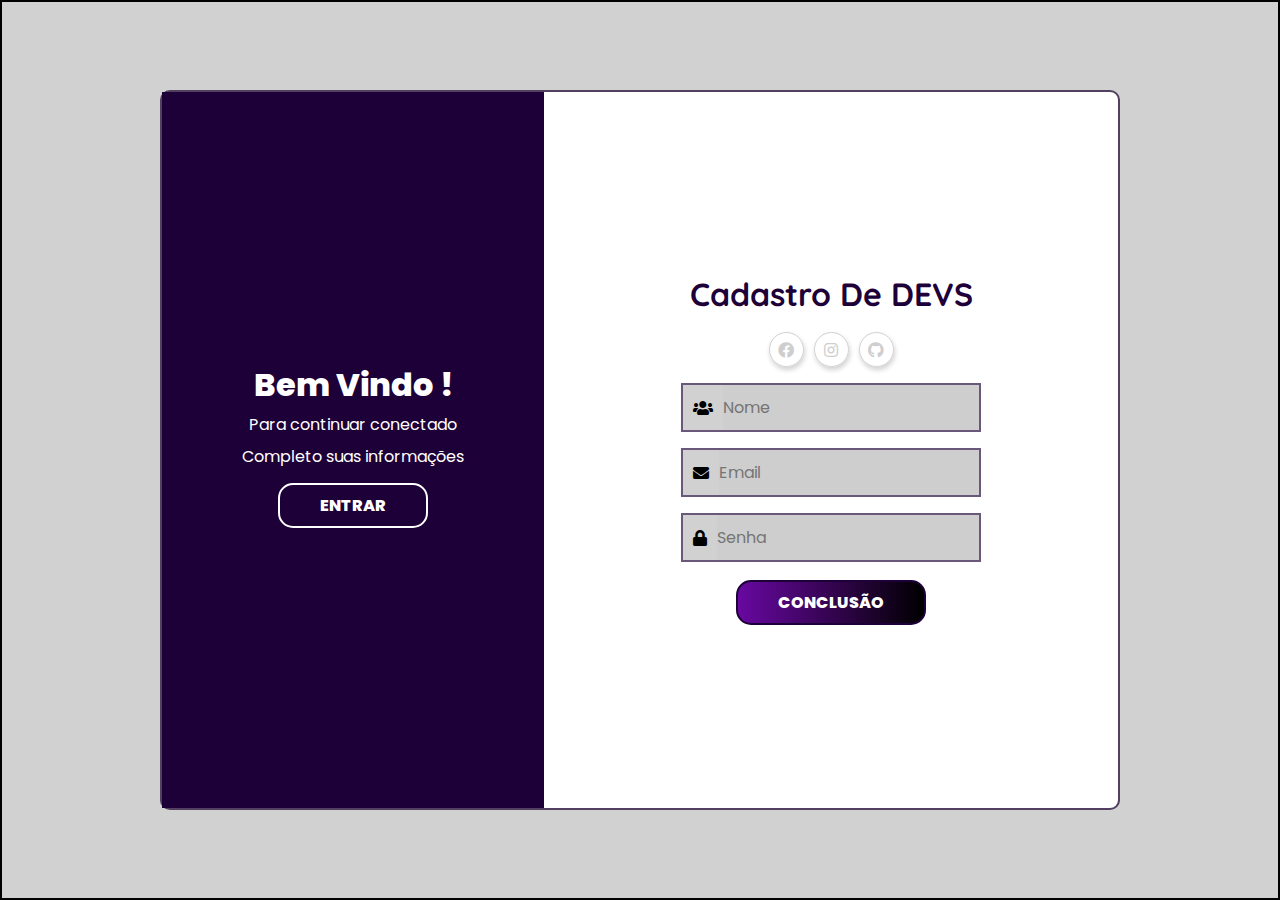
<file: index.html>
<!DOCTYPE html>
<html lang="pt-br">
<head>
    <meta charset="UTF-8">
    <meta http-equiv="X-UA-Compatible" content="IE=edge">
    <meta name="viewport" content="width=device-width, initial-scale=1.0">
    <title>Formulario Animado</title>
    <link rel="stylesheet" href="formulario.css">
    <link rel="stylesheet" href="https://cdnjs.cloudflare.com/ajax/libs/font-awesome/5.8.2/css/all.min.css"/>
</head>
<body>
    <main class="container">
        <div class="conteudo conteudo-1">  <!-- Conteudo 1 -->
            <div class="coluna-1">
                <h2 class="titulo">Bem Vindo !</h2>
                <p class="descrição">Para continuar conectado</p>
                <p class="descrição">Completo suas informações</p>
                <button id="signin" type="submit" class="btn btn-primario">ENTRAR</button>
            </div>
            <div class="coluna-2">
                <h2 class="titulo2">Cadastro De DEVS</h2>
                 <div class="social-media">  <!-- social media -->
                    <ul class="lista-social">
                        <li class="item-social-media">
                            <a href="#"><i class="fab fa-facebook"></i></a>
                        </li>
                        <li class="item-social-media">
                            <a href="#"><i class="fab fa-instagram"></i></a>
                        </li>
                        <li class="item-social-media">
                            <a href="#"><i class="fab fa-github"></i></a>
                        </li>
                    </ul>
                </div> <!-- Fim social media -->

                <form class="form">
                    <label for="" class="form-label">
                        <i class="fas fa-users icon-mod" ></i>
                        <input type="text" placeholder="Nome">
                    </label>

                    <label for="" class="form-label">
                        <i class="fas fa-envelope icon-mod" ></i>
                        <input type="email" placeholder="Email">
                    </label>

                    <label for="" class="form-label">
                        <i class="fas fa-lock icon-mod" ></i>
                        <input type="password" placeholder="Senha">
                    </label>

                    <button type="submit" class="btn btn-secondario">Conclusão</button>
                </form>
            </div>
            <!-- <div>
                <label for="">Qual lado da aplicação voce desenvolve?</label>
                <label>
                    <input type="radio" name="denvweb" value="Front-End" checked>Front-End
                </label>
                <label>
                    <input type="radio" name="denvweb" value="Back-End">Back-End
                </label>
                <label>
                    <input type="radio" name="denvweb" value="FullStack">Full Stack
                </label>
            </div>
           <div>
                <label for="Senioridade">Senioridade</label>
                <select id="senioridade">
                    <option selected disabled value="">Selecione</option>
                    <option value="Junior">Junior</option>
                    <option value="Pleno">Pleno</option>
                    <option value="Senior">Senior</option>
                </select>
            </div>
            <div>
                <label for="">Conte um pouco mais da sua experiência:</label>
                <textarea name="" id="" cols="40" rows="8"></textarea>
            </div> -->   
        </div>
            <!-- Fim Conteudo 1 -->
            
            <!-- Conteudo 2 -->
        <div class="conteudo conteudo-2">
            <div class="coluna-1">
                <h2 class="titulo">Olá amigo</h2>
                <p class="descrição">Para continuar conectado</p>
                <p class="descrição">Complete suas informações</p>
                <button id="signup" type="submit" class="btn btn-primario">ENTRAR</button>
            </div>
            <div class="coluna-2">
                <h2 class="titulo2" style="color: rgb(0, 40, 56);">Cadastre-se como DEVS</h2>
                <div class="social-media">  <!-- social media -->
                    <ul class="lista-social">
                        <li class="item-social-media" style="background:rgb(0, 40, 56);">
                            <a href="#"><i class="fab fa-facebook"></i></a>
                        </li>
                        <li class="item-social-media" style="background:rgb(0, 40, 56);">
                            <a href="#"><i class="fab fa-instagram"></i></a>
                        </li>
                        <li class="item-social-media" style="background:rgb(0, 40, 56);">
                            <a href="#"><i class="fab fa-github"></i></a>
                        </li>
                    </ul>
                </div> <!-- Fim social media -->

                <form class="form">
                    <label for="" class="form-label" style="border: 2px solid rgb(0, 40, 56);">
                        <i class="fas fa-envelope icon-mod" ></i>
                        <input type="email" placeholder="Email">
                    </label>

                    <label for="" class="form-label" style="border: 2px solid rgb(0, 40, 56);">
                        <i class="fas fa-lock icon-mod"></i>
                        <input type="password" placeholder="Senha">
                    </label>
                        <a href="#">Esqueceu sua senha?</a>
                    <button type="submit" class="btn btn-secondario" style=" background: rgb(0, 40, 56);">Acessar</button>
                </form>
            </div>
        </div>  
         <!-- Fim Conteudo 2 -->
    </main>
    <script src="app.js"></script>
</body>
</html>
</file>
<file: formulario.css>
@import url('https://fonts.googleapis.com/css2?family=Open+Sans&family=Quicksand:wght@500;600&display=swap');
@import url('https://fonts.googleapis.com/css2?family=Poppins:wght@300&display=swap');

*{
    border: 0; margin: 0; padding: 0; box-sizing: border-box;
     font-family: 'Poppins', sans-serif; text-decoration: none; 
     list-style: none; font-size: 100%;
}

a{
    text-align: center;
    color: #000;
    text-transform: capitalize;
}

h2{
    font-size: 2rem;
    color: rgb(29, 0, 56);
    font-weight: 800;
}

.container{
    display: flex;
    border: 2px solid black;
    justify-content: center;
    align-items: center;
    height: 100vh;
    background-color: #d1d1d1;
}

.titulo{
    font-size: 2rem;
    color: #fff;
}

.titulo2{
    padding: 10px;
    font-weight: bold;
    color: rgb(29, 0, 56);
    font-family: 'Quicksand';
}

/* Primeiro conteudo */
.conteudo{   
    border-radius: 10px;
    background-color: #fff;
    width: 960px;
    height: 80%;
    justify-content: space-between;
    align-items: center;
    position: relative; 
    border: 2px solid rgba(26, 0, 44, 0.753);
}

.conteudo::before{
    content: "";
    position: absolute;
    background-color: rgb(29, 0, 56);
    width: 40%;
    height: 100%;
    left: 0%;
}

.conteudo-1{   
    display: flex;
}

.conteudo-1 .coluna-2{
    z-index: 11;
}

.coluna-1{
    text-align: center;
    width: 40%;
    z-index: 10;
    color: #fff;
}

.coluna-2{
    width: 60%;
    display: flex;
    flex-direction: column;
    align-items: center;
}

.lista-social{
    display: flex;
}

.item-social-media{
    border: 1px solid #d1d1d1;
    border-radius: 50%;
    width: 35px;
    height: 35px;
    line-height: 35px;
    text-align: center;
    box-shadow: 1px 3px 5px #d1d1d1;
    margin: 8px 5px;
    background-color:transparent;
}

.item-social-media:hover{
    background: rgb(29, 0, 56);
    transform: translateY(10px);
    transition: all .8s ease-out;
}

.lista-social li a {
    color: #cecece; 
    padding: 5px 8px; 
}

.form{
    display: flex;
    flex-direction: column;
    width: 55%;
    text-align: center;
}

.form input{
    height: 45px;
    background-color: #cecece;
    width: 100%;
    outline: none;
}

.form-label{
    background: #d1d1d1;
    display: flex;
    align-items: center;
    margin: 8px;
    border:  2px solid rgba(29, 0, 56, 0.582) ;
}

.icon-mod{
    padding: 0 10px;
}


.descrição{
 line-height: 2rem;
}

.btn{
    border-radius: 15px;
    padding: 8px 40px;
    margin: 10px auto;
    font-weight: 800; 
    text-transform: uppercase; 
    cursor: pointer;  
    transition: all 1s;
    color: #fff;
}

.btn-primario{
    background-color: transparent;
    border: 2px solid #fff;
    transition: all 2s ease;
    
}

.btn-primario:hover{
    background-color: #fff;
    color: rgb(29, 0, 56);
}

.btn-secondario{
    background:  linear-gradient(to left, #000, rgb(104, 8, 160));
    border: 2px solid rgb(29, 0, 56);
    margin: 10px auto;
}

.btn-secondario:hover{
    background: transparent;
    color: rgba(29, 0, 56, 0.747);
    transition: all 3s ease-in;
}

/* segundo conteudo */

.conteudo-2{   
    position: absolute;
    display: flex;
}

.conteudo-2 .coluna-1{
    order: 2;
    z-index: -1;
}

.conteudo-2 .coluna-2{
    order: 1;
    z-index: -1;
}

.sign-in-js .conteudo-1 .coluna-1{
    z-index: -1;
}

.sign-in-js .conteudo-2 .coluna-1{
    z-index: 13;
}
.sign-in-js .conteudo-2 .coluna-2{
    z-index: 11;
}

.sign-in-js .conteudo::before{
    left: 60%;
    border-top-right-radius: 10px;
    border-bottom-right-radius: 15px;
    animation: slidein 1.5s;
    z-index: 12;
    background: rgb(0, 40, 56);;
}

.sign-up-js .conteudo::before{
   animation: slideout 1.5s; 
   z-index: 12;
}

.sign-up-js .conteudo-2 .coluna-1,
.sign-up-js .conteudo-2 .coluna-2{
    z-index: -1;
}

.sign-up-js .conteudo-1 .coluna-1{
    z-index: 13;
}
.sign-up-js .conteudo-1 .coluna-2{
    z-index: 11;
}

/* Deslocamento conteudo para o conteudo : before */
.sign-in-js .conteudo-1 .coluna-2{
  z-index: -1;
  position: relative;
  animation: deslocamentoEsq 1.5s;
}

.sign-up-js .conteudo-2 .coluna-2{
  z-index: -1;
  position: relative;
  animation: deslocamentoDir 1.5s;
}

/* animacao de deslocamento do conteudo */
@keyframes deslocamentoEsq{
    from{
        left: 0;
        opacity: 1;
        z-index: 12;
    }

    25% {
        left: -80px;
       opacity: 0;
       z-index: 12;
    }

    50% {
        left: -100px;
       z-index: 12;
    }

    to {
        left: -110px;
        opacity: 0;
        z-index: -1;

    }
}

@keyframes deslocamentoDir {

    from{
        left: 0;
        z-index: 12;
    }

    25% {
        left: 80px;
       z-index: 11;
       opacity: 0;
    }

    50% {
        left: 100px;
       z-index: 12;
    }


    to {
        left: 110px;
        z-index: -1;
        opacity: 0;
    }
}

/* Animação css */
@keyframes slidein {
    from {
        left: 0;
        width: 40%;
    }

    to {
        left: 60%;
        width: 40%;
    }

}

@keyframes slideout {
    from {
        left: 60%;
        opacity: 0;
        width: 40%;
    }

    to {
        left: 0;
        width: 40%;
    }

}

@media screen and (max-width: 642px) {
    .conteudo {
        width: 90%;
        padding: 0 10px;
        height: 60%;
    }

    .titulo{
        font-size: 18px;
        text-align: center;
        color: #ddd;
    } 

    .titulo2{
        padding: 10px 0;
        font-size: 25px;
        text-align: center;
        margin-top: 10px;
    }

    .descrição{
        font-size: 12px;
        padding: 0 8px;
    }

    .btn{
        margin: 10px auto;
        padding: 0.5rem 0.8rem;
    }

    .btn-secondario{
        margin-bottom: 1rem;
    }

    .form{
        width: 100%;
    }
}
</file>
